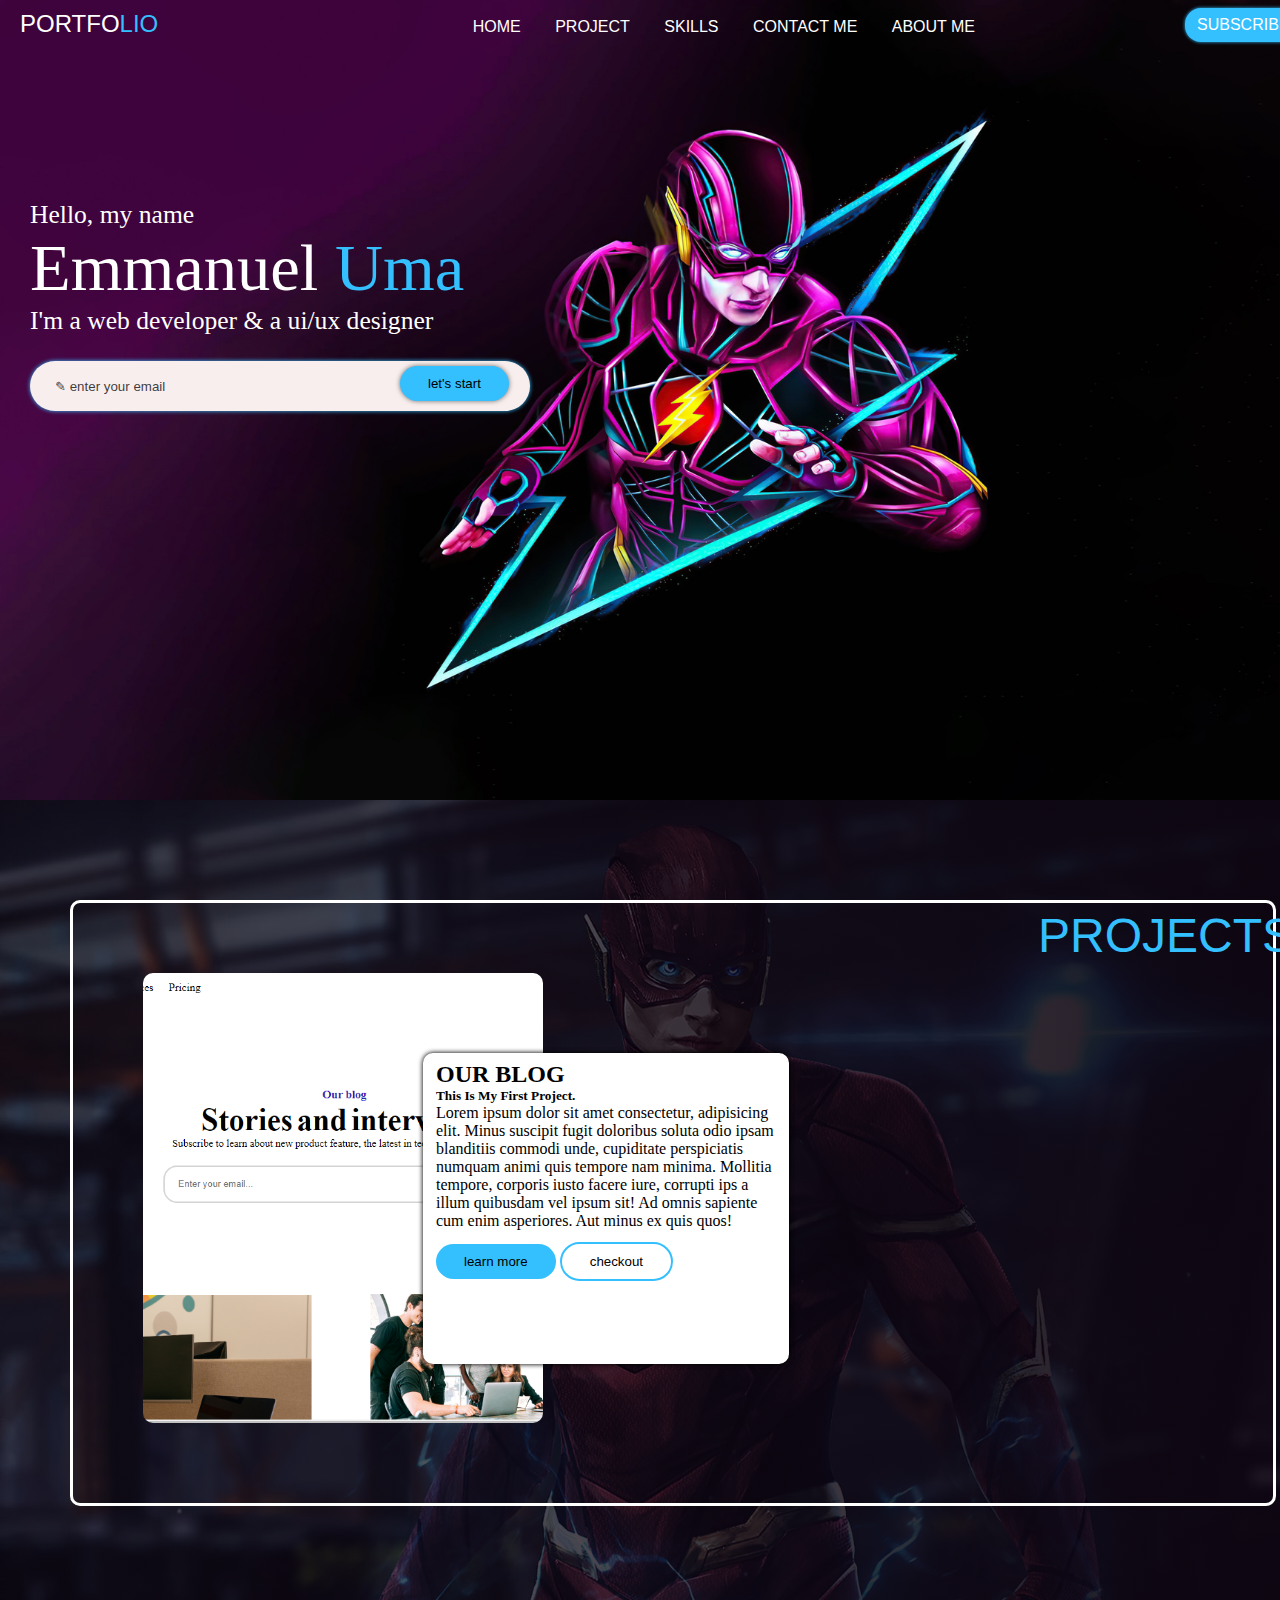
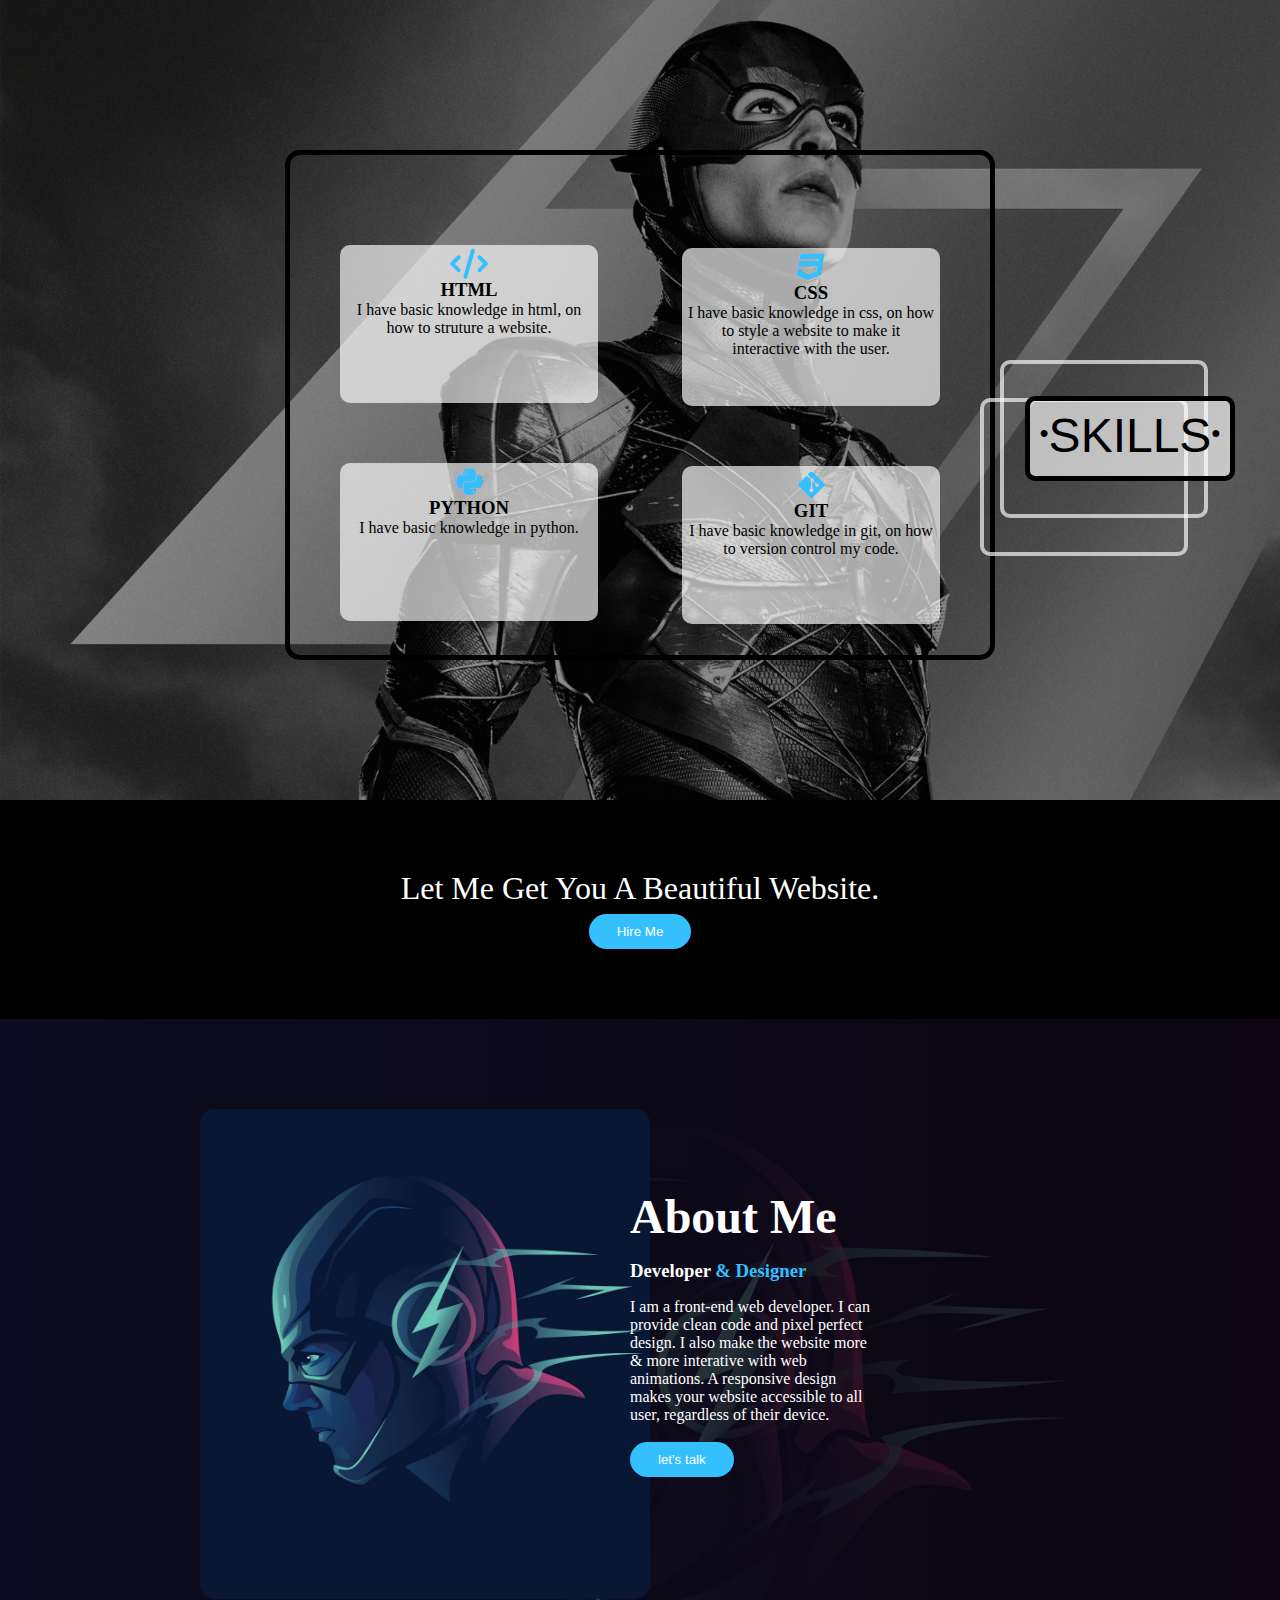
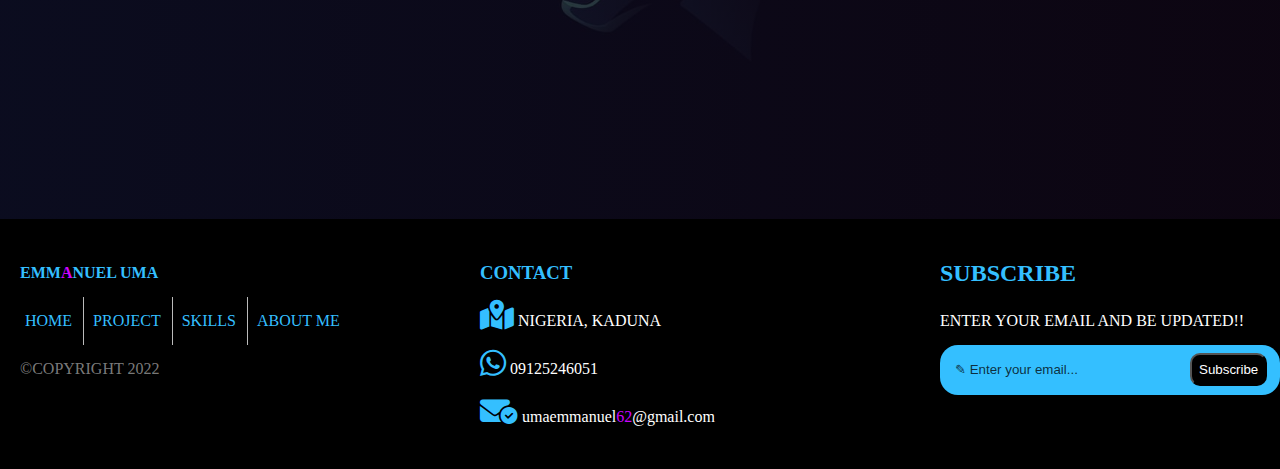
<file: index.html>
<!DOCTYPE html>
<html lang="en">
<head>
    <meta charset="UTF-8">
    <meta http-equiv="X-UA-Compatible" content="IE=edge">
    <meta name="viewport" content="width=device-width, initial-scale=1.0">
    <link rel="icon" href="image/thir.jpg" type="image/x-icon">
    <title>PORTFOLIO</title>
    <link rel="stylesheet" href="style.css">
    <link rel="stylesheet" type="text/css" href="fontawesome-free-6.1.1-web/css/all.css">
</head>
<body>
    <header>
        <nav>
            <ul>
                <li><p>portfo<span class="uma">lio</span></p></li>
                <li><a href="#home">home</a></li>
                <li><a href="#services">project</a></li>
                <li><a href="#skills">skills</a></li>
                <li><a href="#contact">contact me</a></li>
                <li><a href="#about">about me</a></li>
                <ul>
                    <li><a href="#" id="hire">subscribe</a></li>
                </ul>
            </ul>
        </nav>
    </header>
    <main>
        <section id="home"></section>
        <div class="main_header">
            <div>
                <p>Hello, my name <br><span class="name">emmanuel <span class="uma">uma</span></span>
                <br> I'm a web developer & a ui/ux designer</p>
                <div class="input"></div>
                <input type="email" name="email" placeholder="&#9998; enter your email"><button><a href="#">let's start</a></button>
            </div>
        </div>
        <section id="services"></section>
        <div class="main_main">
            <div class="border">
                <div class="border_text">
                    projects
                </div>
                <div class="main"></div>
                <div class="main hover">
                    <h2>project 1</h2>
                </div>
                <div class="small">
                    <h3>our blog</h3>
                    <h5>this is my first project.</h5>
                    <p>
                        Lorem ipsum dolor sit amet consectetur, adipisicing elit. Minus suscipit fugit doloribus soluta
                        odio ipsam blanditiis commodi unde, cupiditate perspiciatis numquam animi quis tempore nam minima.
                        Mollitia tempore, corporis iusto facere iure, corrupti ips
                        a illum quibusdam vel ipsum sit! Ad omnis sapiente cum enim asperiores. Aut minus ex quis quos!
                    </p>
                    <button  class="btn1"><a href="#">learn more</a></button> <button class="btn2"><a href="#">checkout</a></button>
                </div>
            </div>
        </div>
        <section id="skills"></section>
        <div class="main_main1">
            <div class="border">
                <div class="one">
                    <i class="fa-solid fa-code"></i>
                    <h3>html</h3>
                    <p>I have basic knowledge in html, on how to struture a website.</p>
                </div>
                <div class="two">
                    <i class="fa-brands fa-css3"></i>
                    <h3>css</h3>
                    <p>I have basic knowledge in css, on how to style a website to make it interactive with the user.</p>
                </div>
                <div class="three">
                    <i class="fa-brands fa-python"></i>
                    <h3>python</h3>
                    <p>I have basic knowledge in python.</p>
                </div>
                <div class="four">
                    <i class="fa-brands fa-git-alt"></i>
                    <h3>git</h3>
                    <p>I have basic knowledge in git, on how to version control my code.</p>
                </div>
            </div>
            <div class="she"></div>
            <div id="she2"></div>
            <div class="she1"><span>&#8226;</span>skills<span>&#8226;</span></div>
        </div>
        <div class="beauty">
            <p>let me get you a beautiful website.</p>
            <button><a href="#">hire me</a></button>
        </div>
        <div class="main_main2">
            <div class="one"></div>
            <section id="about"></section>
            <div class="two">
                <h1>about me</h1>
                <h3>developer <span>& designer</span></h3>
                <p>
                    i am a front-end web developer. I can provide clean code and pixel 
                    perfect design. I also make the website more & more interative with web animations. 
                    A responsive design makes your website accessible to all user, regardless of their device.
                </p><br>
                <button><a href="#">let's talk</a></button>
            </div>
        </div>
    </main>
    <footer>
        <section id="contact"></section>
        <div>
            <div class="sec1">
                <h4>emm<span class="span2">a</span>nuel uma</h4>
                <ul>
                    <li><a href="#home">home</a></li>
                    <li><a href="#services">project</a></li>
                    <li><a href="#skills">skills</a></li>
                    <li><a href="#about">about me</a></li>
                </ul>
                <p class="copy">&copy;copyright 2022</p>
            </div>
            <div class="sec2">
                <h3 class="blue">contact</h3>
                <p><i class="fa-solid fa-map-location-dot"></i> nigeria, kaduna</p>
                <p><i class="fa-brands fa-whatsapp"></i> 09125246051</p>
                <p><i class="fa-solid fa-envelope-circle-check"></i> <span class="span1">umaemmanuel<span class="span2">62</span>@gmail.com</span></p>
            </div>
            <div class="sec3">
                <h2 class="blue">subscribe</h2>
                <p>Enter your email and be updated!!</p>
                <div class="bug">
                    <input type="email" name="email" placeholder="&#9998; Enter your email..."><button><a href="#">subscribe</a></button>
                </div>
            </div>
        </div>
    </footer>
</body>
</html>
</file>
<file: style.css>
* {
    margin: 0;
    padding: 0;
    text-decoration: none;
}
body {
        font-family: cursive;
}
/* The header */
header {
    position: absolute;
    font-family: sans-serif;
}
header ul {
    position: relative;
    top: 10px;
    left: 300px;
}
header ul li {
    display: inline-block;
    text-transform: uppercase;
}
header ul li p {
    position: relative;
    right: 280px;
    font-size: 1.5em;
    color: #ffffff;
}
header nav ul li a {
    color: #ffffff;
    transition: ease-in 0.1s;
}
header nav ul li a:hover {
    color: #34bfff;
}
header nav ul li a:active {
    color: rgb(205, 4, 255);
}
header ul li p .uma {
    color: #34bfff;
}
header nav ul ul #hire {
    color: #ffffff;
    display: block;
    box-shadow: 0 0 3.6px #34bfff;
    position: relative;
    left: 55px;
    bottom: 10px;
    padding: 8px 12px;
    background-color: #34bfff;
    border: none;
    border-radius: 16px;
    transition: 0.7s;
}
header nav ul ul #hire:hover {
    text-decoration: none;
    color: #ffffff;
    padding: 10px 19px;
    box-shadow: 0 0 5px #34bfff;
}
header nav ul ul #hire:hover {
    text-decoration: none;
}
header nav ul ul #hire:active {
    color: #000000;
}
header ul li  a {
    margin-left: 30px;
    color: #ffffff;
}
header ul ul li {
    position: relative;
    left: 500px;
    bottom: 30px;
}
header ul ul li button {
    padding: 10px 28px;
    border: none;
    border-radius: 15px;
}
/* The welcome page */
.main_header {
    width: 100%;
    height: 800px;
    background-image: url('image/main.jpg');
    background-size: cover;
    background-repeat: no-repeat;
}
.main_header div {
    position: absolute;
    top: 200px;
    left: 30px;
}
.main_header div p {
    font-size: 1.6em;
    color:#ffffff;
}
.main_header div p .name {
    text-transform: capitalize;
    font-size: 2.6em;
}
.main_header div p .name {
    font-size: 2.6em;
}
.main_header div p .name .uma {
    color: #34bfff;
}
.main_header div .input {
    position: relative;
    top: 25px;
    left: 0px;
    width: 500px;
    height: 50px;
    background-color: #f8eeee;
    border-radius: 25px;
    box-shadow: 0  0 4.6px #34bfff;
}
.main_header div input, .main_header div button {
    position: relative;
    bottom: 17px;
    left: 15px;
}
.main_header div button a:active {
    color: #fff;
}
.main_header input {
    width: 340px;
    background-color: transparent;
    border: none;
    outline: none;
}
.main_header div button {
    position: relative;
    bottom: 20.5px;
    left: 30px;
    padding: 10px 28px;
    border: none;
    border-radius: 20px;
    background-color: #34bfff;
    box-shadow: 0 0 5px #0000008d;
    color: #ffffff;
}
.main_header div button a {
    color: #000000;
}
/* projects */
.main_main {
    width: 100%;
    height: 50rem;
    background-image:-webkit-linear-gradient(left, rgba(13, 4, 15, 0.568) , rgba(13, 4, 15, 0.932)), url('image/thir.jpg');
    background-size: cover;
    background-repeat: no-repeat;
}
.main_main .border, .main_main .border .main, .main_main .border .small {
    position: absolute;
    top: 56.25rem;
    left: 70px;
    background-color: transparent;
    border: 3px solid white;
    border-radius: 10px;
    width: 75rem;
    height: 37.5rem;
}
.main_main .border{
    background-color: transparent;
    transition: 1s;    
}
.main_main .border:hover {
    border: 3px solid #34bfff;
}
.main_main .border .main:hover {
    background-color: #000000;
}
.main_main .border .main {
    background-image: url('image/assign1.png');
    background-size: cover;
    background-position: center;
    border: none;
    top: 70px;
    width: 400px;
    height: 450px;
}
.main_main .border .hover {
    background-image: none;
    opacity: 0;
    transition: 1s;
}
.main_main .border .hover:hover{
    backdrop-filter: blur(5px);
    background-color: rgba(255, 255, 255, 0.348);
    opacity: 1;
}
.main_main .border .hover h2 {
    margin: 10px;
    text-transform: uppercase;
    font-family: Tahoma, Verdana, Segoe, sans-serif;
}
.main_main .border .border_text {
    position: relative;
    top: 5px;
    left: 965px;
    width: 230px;
    height: 70px;
    border-radius: 10px;
    background-color: transparent;
    text-transform: uppercase;
    font-size: 3rem;
    font-family: Tahoma, Verdana, Segoe, sans-serif;
    text-align: center;
    color: #34bfff;
}
.main_main .border .small h3 {
    text-transform: uppercase;
    font-size: 1.5rem;
}
.main_main .border .small h5 {
    text-transform: capitalize;
}
.main_main .border .small p::first-letter{
    text-transform: uppercase;
}
.main_main .border .small {
    padding-top: 5px;
    padding-left: 10px;
    background-color: #fff;
    top: 150px;
    left: 350px;
    width: 350px;
    height: 300px;
    box-shadow: 0 0 5px #000000a4, 0 0 5px #000000a4;
}

.main_main .border .small button {
    position: relative;
    top: 12px;
    padding: 10px 28px;
    border: none;
    border-radius: 20px;
    background-color: #34bfff;
    transition: 1s;
}
.main_main .border .small .btn1:hover {
    background-color: transparent;
    border: 2px solid #34bfff;
}
.main_main .border .small .btn2 {
    background-color: transparent;
    border: 2px solid #34bfff;
}
.main_main .border .small .btn2:hover {
    background-color: #34bfff;
    border: none;
}
.main_main .border .small button a {
    color: #000;
}
.main_main .border .small button a:active {
    color: #f00;
}
/* skill */
.main_main1 {
    width: 100%;
    height: 800px;
    background-image: -webkit-linear-gradient(left, rgba(0, 0, 0, 0.383) , rgba(0, 0, 0, 0.49)),url('image/five.jpg');
    background-size: cover;
    background-repeat: no-repeat;
}
.main_main1 .she {
    position: relative;
    bottom: 150px;
    left: 1000px;
    border: 4px solid #ffffffa9;
    width: 200px;
    height: 150px;
    text-align: center;
    border-radius: 10px;
}
.main_main1 #she2 {
    position: relative;
    bottom: 270px;
    left: 980px;
    border: 4px solid #ffffffa9;
    width: 200px;
    height: 150px;
    text-align: center;
    border-radius: 10px;
}
.main_main1 .she1 {
    position: relative;
    bottom: 430px;
    left: 1025px;
    border: 5px solid rgb(0, 0, 0);
    width: 200px;
    height: 75px;
    text-align: center;
    line-height: 70px;
    font-size: 3em;
    text-transform: uppercase;
    color: #000000;
    border-radius: 10px;
    background-color: #ffffffa9;
    font-family: Tahoma, Verdana, Segoe, sans-serif;
}
.main_main1 .she1 span {
    font-size: 25px;
    position: relative;
    top: -10px;
}
.main_main1 .border {
    position: relative;
    top: 150px;
    margin-left: auto;
    margin-right: auto;
    border: 5px solid #000000;
    border-radius: 15px;
    height: 500px;
    width: 700px
}
.main_main1 div h3 {
    text-transform: uppercase;
}
.one, .two, .three, .four {
    background-color: #ffffffa9;
    width: 250px;
    height: 150px;
    margin-left: 50px;
    text-align: center;
    padding: 4px;
    border-radius: 10px;
}
.two, .four {
    margin-right: 50px;
    float: right;
}
.one {
    position: relative;
    top: 90px;
}
.two {
    position: relative;
    top: -65px;
    
}
.three {
    position: relative;
    top: 150px;
}
.four {
    position: relative;
    top: -5px;
}
i {
    font-size: 30px;
    color: #34bfff;
}
/* hire me */
.beauty {
    width: 100%;
    padding: 70px 0px;
    text-align: center;
    text-transform: capitalize;
    background-color: #000;
    font-size: 2em;
    color: #fff;
}
.beauty button {
    padding: 10px 28px;
    border: none;
    border-radius: 20px;
    background-color: #34bfff;
    transition: ease-in-out 1s;
}
.beauty button:hover {
    background-color: transparent;
    border: 3px solid #34bfff;
    outline: none;
}
.beauty button a, .beauty button a:hover {
    color: #fff;
    text-transform: capitalize;
}
.beauty button a:active {
    color:rgb(205, 4, 255)
}
/* About me */
.main_main2 {
    width: 100%;
    height: 800px;
    background-image: -webkit-linear-gradient(left, rgba(13, 4, 15, 0.568) , rgba(13, 4, 15, 0.932)),url('image/fourth.jpg');
    background-size: cover;
    background-repeat: no-repeat;
}
.main_main2 .one {
    float: left;
    margin-left: 200px;
    padding: 170px 100px;
    background-image: url('image/fourth.jpg');
    background-size: cover;
    background-position: center;
    border: none;
    border-radius: 15px;
}
.main_main2 .two {
    background-color: transparent;
    position: relative;
    top: -320px;
    margin-right: 300px;
    margin-left: 0px;
    float: right;
    padding: 170px 100px;
    padding-top: 0px;
    padding-left: 0px ;
    text-align: left;
    text-transform: capitalize;
    color: #ffffff;
    clear: both;
}
.main_main2 .two h1 {
    font-size: 3em;
}
.main_main2 .two p {
    text-transform: none;
    padding-top: 16px;
}
.main_main2 .two p::first-letter {
    text-transform: capitalize;
}
.main_main2 .two h3 {
    padding-top: 16px
}
.main_main2 .two h3 span {
    color: #34bfff;
}
.main_main2 .two button {
    padding: 10px 28px;
    border: none;
    border-radius: 20px;
    background-color: #34bfff;
    transition: ease-in-out 1s;
}
.main_main2 .two button:hover {
    background-color: transparent;
    border: 3px solid #34bfff;
    outline: none;
}
.main_main2 .two button a, .main_main2 .two button a:hover {
    color: #fff;
}
.main_main2 .two button a:active {
    color: rgb(205, 4, 255);
}
/* footer */
footer div {
    width: 100%;
    height: 250px;
    background-color: #000000;
}
footer .sec1, footer .sec2, footer .sec3 {
    background-color: transparent;
    width: 400px;
    height: 150px;
    color: white;
    text-transform: uppercase;
    line-height: 3em;
}
footer .sec1 {
    position: relative;
    top: 30px;
    margin-left: 20px;
}
 footer .sec1 h4 {
    color: #34bfff;
}
footer .sec1 .span2 {
    color: rgb(205, 4, 255);
}
footer .sec2 .span2 {
    color: rgb(205, 4, 255);
}
footer div .blue {
    color: #34bfff;
}
footer .sec1 ul li {
    display: inline-block;
    border-right: 1px solid #bbb;
}
footer .sec1 ul li:last-child {
    border-right: none;
}
footer .sec1 ul li a {
    padding: 5px;
    margin-right: 6px;
    color: #34bfff;
}
footer .sec1 ul li a:hover {
    background-color: #33beff2e;
}
footer .sec1 .copy {
    color: #ffffff7e;
}
footer .sec2 {
    position: relative;
    top: -120px;
    left: 480px;
}
footer .sec2 .span1 {
    text-transform: lowercase;
}
footer .sec3 {
    position: relative;
    top: -270px;
    left: 940px;
    font-size: 16px;
}
footer div .blue {
    color: #34bfff;
}
footer .sec3 input {
    position: relative;
    left: 5px;
    width: 210px;
    background-color: transparent;
    border: none;
    outline: none;
}
footer .sec3 input:focus{
    background-color: transparent;
    border: none;
    outline: none;
}
footer div button {
    position: relative;
    left: 40px;
    padding: 7px;
    border-radius: 10px;
    background-color: #000000;
    color: #ffffff;
    text-transform: capitalize;
}
footer div button a{
    color:#fff
}
footer div button a:active {
    color: rgb(205, 4, 255);
}
footer .sec3 .bug {
    width: 340px;
    height: 50px;
    background-color: #34bfff;
    border-radius: 18px;
}
::placeholder {
    position: relative;
    left: 10px;
    color: #000000c5;
}

@media (max-width: 550px) {
    body {
        width: 375px;
        font-family: Tahoma, Verdana, Segoe, sans-serif;
    }
    header nav {
        width: 100%;
    }
    header nav ul{
        width: 50px;
        background-color: transparent;
        left: 300px;
    }
    header nav ul li p {
        font-size: calc(1rem - 2px);
        position: absolute;
        top: 10px;
        left: -280px;
    }
    header nav ul li a {
        position: absolute;
        top: 0px;
        left: -70px;
        color: transparent;
    }
    header nav ul ul {
        background-color: transparent;
        top: 10px;
        left: -110px;
    }
    header nav ul ul li {
        left: -50px;
        margin-top: 5px;
        padding: 1px;
    }
    .main_header {
        max-width: 100%;
        max-height: 650px;
        background-size: cover;
        background-repeat: none;
        background-position: center;
    }
    .main_header div{
        top: 200px;
        left: 10px;
    }
    .main_header div p {
        font-size: 17px;
    } 
    .main_header div p .name {
        font-size: calc(3rem - 5px);
    }
    .main_header div .input {
        left: -2px;
        height: 50px;
        width:300px;
    }
    .main_header div input {
        top: -16px;
        width: 180px;
    }
    .main_header div button {
        top: -16px;
        left: 30px;
        padding: 6px;
    }
    .main_main {
        width: 100%;
        max-height: 650px;
        background-size: cover;
        background-repeat: no-repeat;
        background-position: center;
    }
    .main_main .border {
        border: none;
        width: 0px;
    }
    .main_main .border:hover {
        border: none;
    }
    .main_main .border .border_text {
        border: none;
        top: -250px;
        left: -105px;
        font-size: 2rem;
    }
    .main_main .border .main {
        top: -200px;
        left: -58px;
        max-width: 350px;
    }
    .main_main .border .small {
        top: 40px;
        left: -58px;
        max-width: 335px;
        height: 320px;
    }
    .main_main1 {
        width: 100%;
        max-height: 650px;
        background-size: cover;
        background-repeat: no-repeat;
        background-position: center;
    }
    .main_main1 .border {
        display: flex;
        flex-wrap: wrap;
        top: 20px;
        left: 0px;
        width: 350px;
        height: 600px;
    }
    .main_main1 .border .one,.main_main1 .border .two, .main_main1 .border .three, .main_main1 .border .four {
        width: 250px ;
        height: 158px;
    }
    .main_main1 .border .one {
        top: 10px;
        height: 120px;
    }
    .main_main1 .border .two {
        transform: translate(2px,70px);
    }
    .main_main1 .border .three {
        top: 0px;
        height: 110px;
    }
    .main_main1 .border .four {
        top: -5px;
        height: 120px;
        transform: translate(2px, 0px);
    }
    .main_main1 .she, #she2 {
        display: none;
    }
    .main_main1 .she1 {
        top: -350px;
        left: -60px;
        width: 190px;
        height: 40px;
        text-align: center;
        border: 2px solid black;
        font-size: 2rem;
        line-height: 40px;
        transform: rotate(-90deg);
    }
    .main_main1 .she1 span {
        display: none;
    }
    .main_main2 .one {
        top: 80px;
        float: left;
        margin-left: 8px;
        max-width: 160px;
        height: 300px;
        background-size: cover;
        background-position: center;
        background-repeat: no-repeat;
    }
    .main_main2 .two {
        position: absolute;
        top: 2450px;
        left: 50px;
        color: #fff;
        padding-right: 75px;
    }
    .main_main2 .two h3 span {
        -webkit-text-stroke-color: #000;
        -webkit-text-stroke-width: 0.7px;
    }
    footer {
        width: 100%;
        height: 560px;
        background-color: #000;
    }
    footer div .sec1, footer div .sec2, footer div .sec3 {
        width: 350px;
        height: 150px;
    }
    footer div .sec1, footer div .sec2, footer div .sec3 {
        position: relative;
    }
    footer div .sec1 {
        top: 350px;
        left: -10px;
    }
    footer div .sec1 p {
        text-align: center;
        line-height: 100px;
    }
    footer div .sec2 {
        top: 0px;
        left: 10px;
    }
    footer div .sec3 {
        top: -300px;
        left: 10px;
    }
}
</file>
